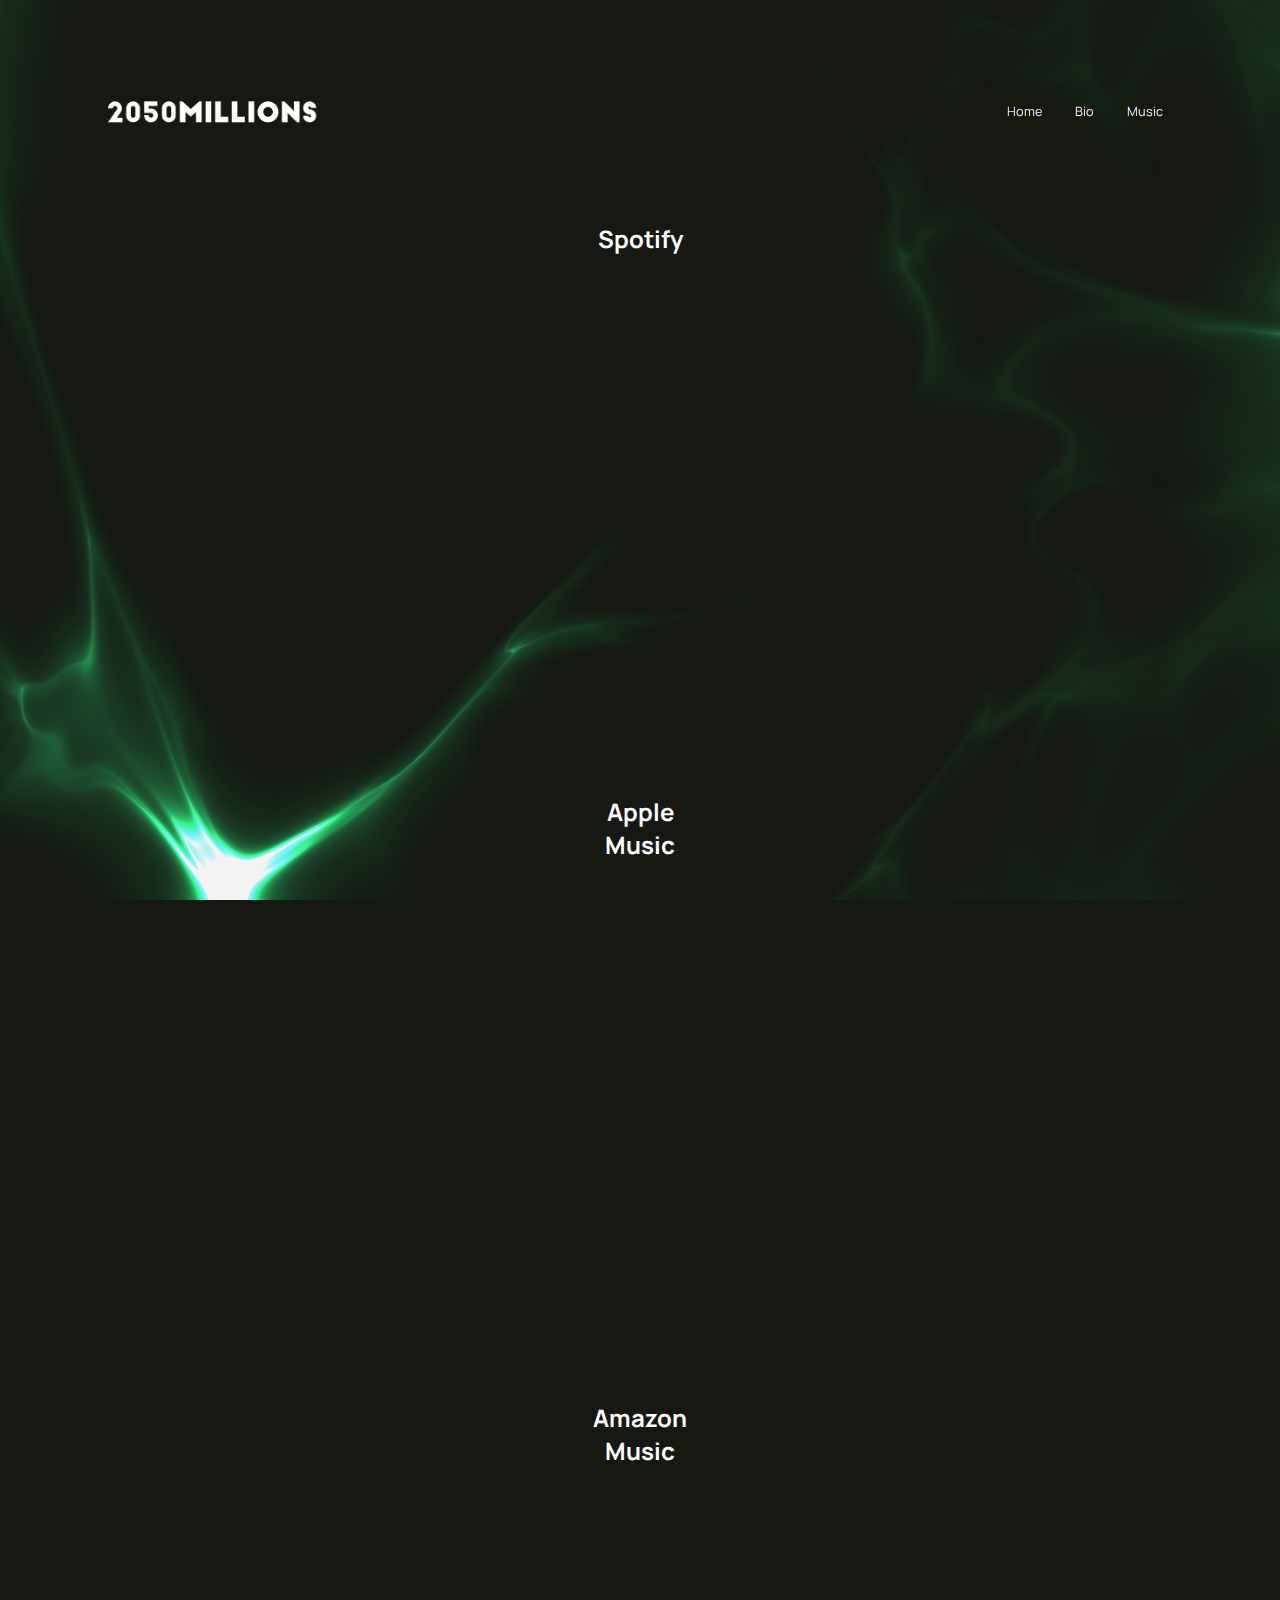
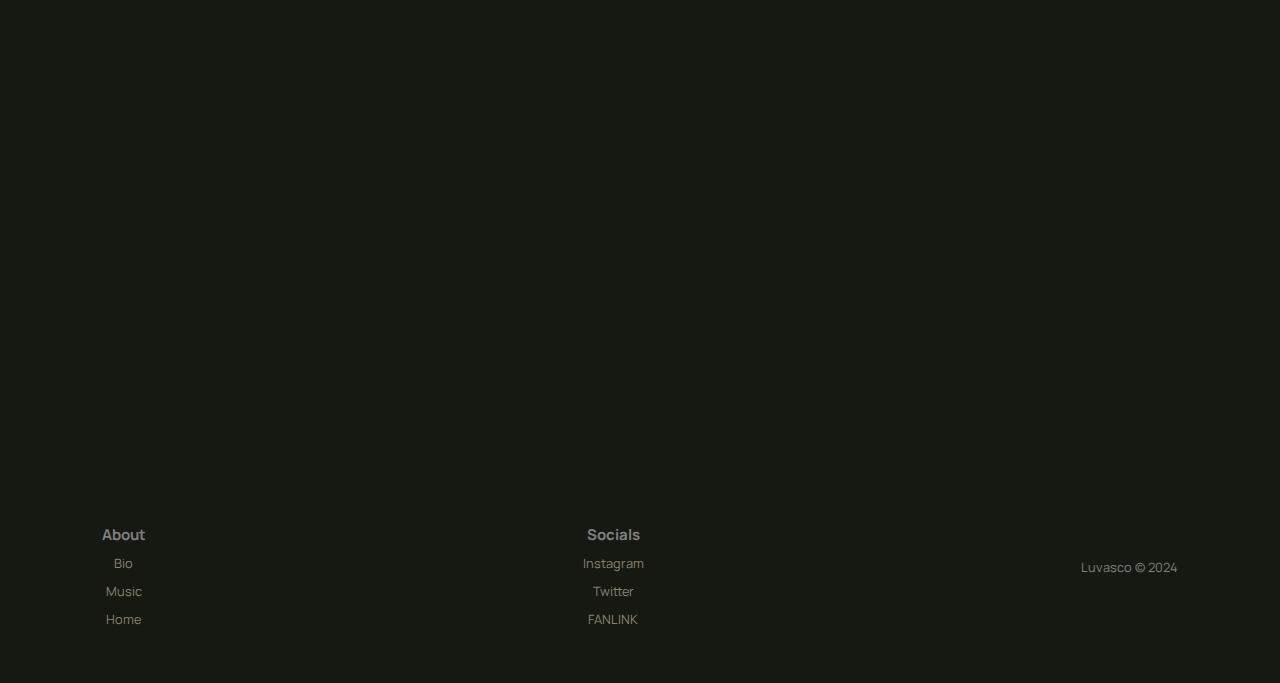
<file: pages/music.html>
<!DOCTYPE html>
<html lang="en">

<head>
	<meta charset="UTF-8" />
	<meta http-equiv="X-UA-Compatible" content="IE=edge" />
	<meta name="viewport" content="width=device-width, initial-scale=1.0" />
	<title>2050Millions</title>
	<link rel="stylesheet" href="../css/bio.css" />
  <script defer src="../js/main.js"></script>
  <script defer src="../js/home.js"></script>


	<link rel="stylesheet" href="../pages/style.css" />
</head>

<body>
	<div class="container">
		<div class="navbar">
			<a href="../index.html"><img src="../images/sarthakkmusic_white.gif" class="logo" /></a>
			<nav class="nav">
				<ul>
					<li><a href="../index.html">Home</a></li>
					<li><a href="../pages/bio.html">Bio</a></li>
					<li><a href="../pages/music.html">Music</a></li>
				</ul>
			</nav>
			<div class="menu" id="menu-btn">
				<div class="bar1"></div>
				<div class="bar2"></div>
				<div class="bar3"></div>
			</div>
		</div>
		<nav class="new-nav" id="mob-nav">
			<ul class="ul-new-nav">
                <li><a href="../index.html">Home</a></li>
                <li><a href="../pages/bio.html">Bio</a></li>
                <li><a href="../pages/music.html">Music</a></li>
			</ul>
		</nav>

    <div class="music-platforms" id="spotify">
      <h2> <span>S</span><span>p</span><span>o</span><span>t</span><span>i</span><span>f</span><span>y</span> </h2>
      <iframe style="border-radius:12px" src="https://open.spotify.com/embed/album/5hA6dE4isq1Fy4W0jaLVsD?utm_source=generator" width="100%" height="352" frameBorder="0" allowfullscreen="" allow="autoplay; clipboard-write; encrypted-media; fullscreen; picture-in-picture" loading="lazy"></iframe>
    </div>

    <div class="music-platforms" id="apple-music">
      <h2>
        <span>A</span><span>p</span><span>p</span><span>l</span><span>e</span><br><span>M</span><span>u</span><span>s</span><span>i</span><span>c</span>
      </h2>
      <iframe allow="autoplay *; encrypted-media *; fullscreen *; clipboard-write" frameborder="0" height="450" style="width:100%;max-width:660px;overflow:hidden;border-radius:10px;" sandbox="allow-forms allow-popups allow-same-origin allow-scripts allow-storage-access-by-user-activation allow-top-navigation-by-user-activation" src="https://embed.music.apple.com/fr/album/til-infinity/1749812450"></iframe>
    </div>



    <div class="music-platforms" id="prime-music">
      <h2>
        <span>A</span><span>m</span><span>a</span><span>z</span><span>o</span><span>n</span><br><span>M</span><span>u</span><span>s</span><span>i</span><span>c</span>
      </h2>
      <iframe id='AmazonMusicEmbedB0D5VP5FTW' src='https://music.amazon.fr/embed/B0D5VP5FTW/?id=6DEbikii4S&marketplaceId=A13V1IB3VIYZZH&musicTerritory=FR' width='100%' height='352px' frameBorder='0' style='border-radius:20px;max-width:1'></iframe>
    </div>



  <!-- Footer Section -->
  <div class="footer">
    <footer>
        <div class="footdiv">
            <div class="row justify-content-center">
                <div class="footer-col">
                    <h3>About</h3>
                    <ul>
                        <li><a href="bio.html">Bio</a></li>
                        <li><a href="music.html">Music</a></li>
                        <li><a href="index.html">Home</a></li>
                    </ul>
                </div>
                <div class="footer-col">
                    <h3>Socials</h3>
                    <ul>
                        <li><a href="https://www.instagram.com/2050millions/">Instagram</a></li>
                        <li><a href="https://x.com/2050millions">Twitter</a></li>
                        <li><a href="https://t.co/ZfYYnuJrEL">FANLINK</a></li>
                    </ul>
                </div>
                <p class="copyright">Luvasco © 2024</p>
            </div>
        </div>
    </footer>
</div>
</div>
<canvas id="neuro"></canvas>

<script type="x-shader/x-fragment" id="vertShader">
precision mediump float;

varying vec2 vUv;
attribute vec2 a_position;

void main() {
    vUv = .5 * (a_position + 1.);
    gl_Position = vec4(a_position, 0.0, 1.0);
}
</script>

<script type="x-shader/x-fragment" id="fragShader">
precision mediump float;

varying vec2 vUv;
uniform float u_time;
uniform float u_ratio;
uniform vec2 u_pointer_position;
uniform float u_scroll_progress;

vec2 rotate(vec2 uv, float th) {
    return mat2(cos(th), sin(th), -sin(th), cos(th)) * uv;
}

float neuro_shape(vec2 uv, float t, float p) {
    vec2 sine_acc = vec2(0.);
    vec2 res = vec2(0.);
    float scale = 8.;

    for (int j = 0; j < 15; j++) {
        uv = rotate(uv, 1.);
        sine_acc = rotate(sine_acc, 1.);
        vec2 layer = uv * scale + float(j) + sine_acc - t;
        sine_acc += sin(layer);
        res += (.5 + .5 * cos(layer)) / scale;
        scale *= (1.2 - .07 * p);
    }
    return res.x + res.y;
}

void main() {
    vec2 uv = .5 * vUv;
    uv.x *= u_ratio;

    vec2 pointer = vUv - u_pointer_position;
    pointer.x *= u_ratio;
    float p = clamp(length(pointer), 0., 1.);
    p = .5 * pow(1. - p, 2.);

    float t = .001 * u_time;
    vec3 color = vec3(0.);

    float noise = neuro_shape(uv, t, p);

    noise = 1.2 * pow(noise, 3.);
    noise += pow(noise, 10.);
    noise = max(.0, noise - .5);
    noise *= (1. - length(vUv - .5));

    color = normalize(vec3(.2, .5 + .4 * cos(3. * u_scroll_progress), .5 + .5 * sin(3. * u_scroll_progress)));

    color = color * noise;

    gl_FragColor = vec4(color, noise);
}
</script>
</body>
</html>
</file>
<file: css/bio.css>
@import url('../css/home.css');

.about-me-img {
    width: 60%;
    display: flex;
    margin: 2vh auto;
}
</file>
<file: pages/style.css>
body, html {
    margin: 0;
    padding: 0;
    background-color: #151912;
    overflow-x: hidden; /* Empêcher le débordement horizontal */
    overflow-y: auto; /* Permettre le défilement vertical */
}

.content {
    width: 100vw;
    font-family: 'Times New Roman', serif;
    position: relative;
    z-index: 1;
}

.section {
    width: 100%;
    min-height: 100vh; /* Ensure sections take at least one viewport height */
    display: flex;
    justify-content: center;
    align-items: center;
    color: #FFF6F7;
    text-align: center;
    padding: 20px;
    box-sizing: border-box;
}

.section > div {
    width: 90%;
}






canvas#neuro {
    position: fixed;
    top: 0;
    left: 0;
    width: 100%;
    height: 100%;
    pointer-events: none;
    opacity: .95;
    z-index: 0;
}

a {
    display: inline-block;
    text-decoration: none;
    color: inherit;
    font-weight: inherit;
    font-style: inherit;
}

a:hover {
    font-weight: inherit;
    text-decoration: none;
    color: rgb(160, 160, 255);
}

a:active {
    color: rgb(160, 255, 255);
}
</file>
